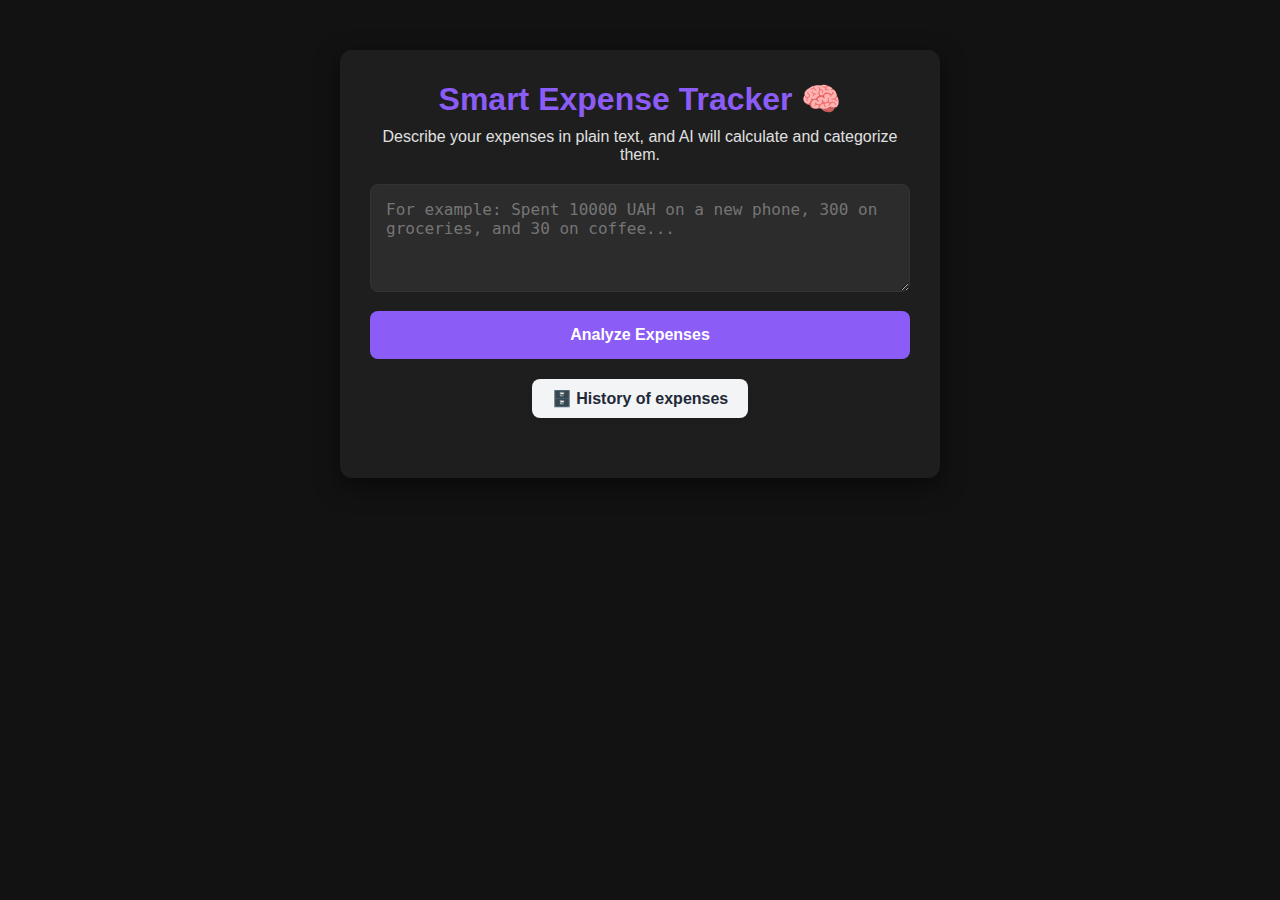
<file: index.html>
<!DOCTYPE html>
<html lang="en">
<head>
    <meta charset="UTF-8">
    <meta name="viewport" content="width=device-width, initial-scale=1.0">
    <title>AI Smart Finance Tracker</title>
    <link rel="stylesheet" href="style.css">
</head>
<body>
    <div class="container">
        <header>
            <h1>Smart Expense Tracker 🧠</h1>
            <p>Describe your expenses in plain text, and AI will calculate and categorize them.</p>
        </header>

        <main>
            <form id="expense-form">
                <textarea id="expense-input" rows="4" placeholder="For example: Spent 10000 UAH on a new phone, 300 on groceries, and 30 on coffee..." required></textarea>
                <button type="submit" id="submit-btn">Analyze Expenses</button>
            </form>

            <div id="loading" class="hidden">AI is thinking... ⏳</div>

            <div id="results" class="hidden">
                <h2>Result:</h2>
                <ul id="categories-list"></ul>
                <div class="total">
                    <strong>Total for the day: </strong> <span id="total-sum">0</span> UAH
                </div>
            </div>
            <div class="mb-6">
    <a href="history.html" class="history-btn">🗄️ History of expenses</a>
</div>
        </main>
    </div>

    <script src="app.js"></script>
</body>
</html>
</file>
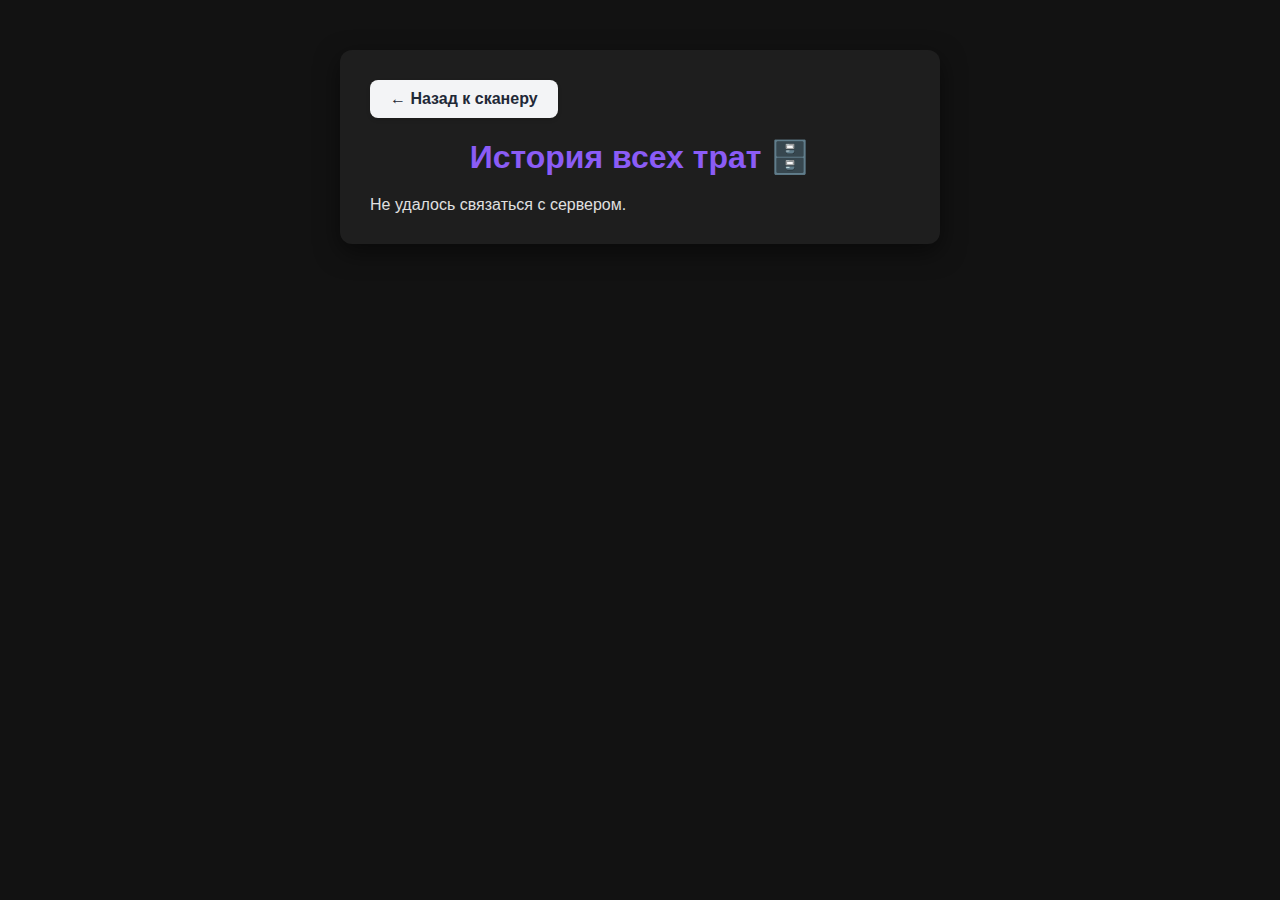
<file: history.html>
<!DOCTYPE html>
<html lang="ru">
<head>
    <meta charset="UTF-8">
    <meta name="viewport" content="width=device-width, initial-scale=1.0">
    <title>История трат</title>
    <link rel="stylesheet" href="style.css">
</head>
<body>

    <div class="container">
        <a href="index.html" class="history-btn" style="margin: 0 auto 20px 0; display: inline-block;">← Назад к сканеру</a>
        
        <header>
            <h1>История всех трат 🗄️</h1>
        </header>

        <div id="historyList">
            <p style="text-align: center; color: #aaa;">Загрузка истории...</p>
        </div>
    </div>

    <script src="history.js"></script>
</body>
</html>
</file>
<file: style.css>
* {
    box-sizing: border-box;
    margin: 0;
    padding: 0;
}

body {
    font-family: 'Segoe UI', Tahoma, Geneva, Verdana, sans-serif;
    background-color: #121212;
    color: #e0e0e0;
    display: flex;
    justify-content: center;
    padding: 50px 20px;
}

.container {
    background-color: #1e1e1e;
    padding: 30px;
    border-radius: 12px;
    box-shadow: 0 8px 24px rgba(0,0,0,0.5);
    width: 100%;
    max-width: 600px;
}

header {
    text-align: center;
    margin-bottom: 20px;
}

header h1 {
    color: #8b5cf6; 
    margin-bottom: 10px;
}

textarea {
    width: 100%;
    padding: 15px;
    border-radius: 8px;
    border: 1px solid #333;
    background-color: #2c2c2c;
    color: #fff;
    font-size: 16px;
    resize: vertical;
    margin-bottom: 15px;
}

textarea:focus {
    outline: none;
    border-color: #8b5cf6; 
}

button {
    width: 100%;
    padding: 15px;
    border: none;
    border-radius: 8px;
    background-color: #8b5cf6; 
    color: white;
    font-size: 16px;
    font-weight: bold;
    cursor: pointer;
    transition: background-color 0.3s;
}

button:hover {
    background-color: #7c3aed; 
}

button:disabled {
    background-color: #555;
    cursor: not-allowed;
}

.hidden {
    display: none !important;
}

#loading {
    text-align: center;
    margin-top: 20px;
    color: #aaa;
    font-style: italic;
}

#results {
    margin-top: 30px;
    background-color: #252525;
    padding: 20px;
    border-radius: 8px;
}

#categories-list {
    list-style-type: none;
    margin-bottom: 15px;
}

#categories-list li {
    display: flex;
    justify-content: space-between;
    padding: 8px 0;
    border-bottom: 1px solid #333;
}

.total {
    font-size: 18px;
    text-align: right;
    color: #8b5cf6; 
}

/* Кнопка перехода в историю */
.history-btn {
    display: block; 
    width: fit-content; 
    margin: 20px auto 30px; 
    
    background-color: #f3f4f6;
    color: #1f2937;
    font-weight: 600;
    padding: 10px 20px;
    border-radius: 8px;
    text-decoration: none;
    box-shadow: 0 2px 4px rgba(0, 0, 0, 0.1);
    transition: all 0.2s ease-in-out;
}

.history-btn:hover {
    background-color: #e5e7eb; 
    box-shadow: 0 4px 6px rgba(0, 0, 0, 0.15);
    transform: translateY(-2px); 
}

.history-btn:active {
    transform: translateY(0); 
}

/* --- СТИЛИ ДЛЯ КАРТОЧЕК ИСТОРИИ --- */
.expense-card {
    background-color: #252525;
    border: 1px solid #333;
    border-radius: 8px;
    padding: 15px;
    margin-bottom: 12px;
    display: flex !important; 
    justify-content: space-between !important; 
    align-items: center !important;
    transition: border-color 0.2s;
}

.expense-card:hover {
    border-color: #8b5cf6; 
}

.expense-info {
    display: flex;
    flex-direction: column;
    gap: 5px;
}

.expense-title {
    font-weight: bold;
    font-size: 1.1rem;
    color: #fff;
}

.expense-date {
    color: #aaa;
    font-size: 0.85rem;
}

.expense-price {
    font-weight: bold;
    font-size: 1.2rem;
    color: #8b5cf6;
}

button.delete-btn {
    width: auto !important; 
    background-color: transparent !important; 
    padding: 5px !important;
    font-size: 1.2rem;
    color: #fff;
    transition: transform 0.2s;
}

button.delete-btn:hover {
    background-color: transparent !important; 
    transform: scale(1.2);
}
</file>
